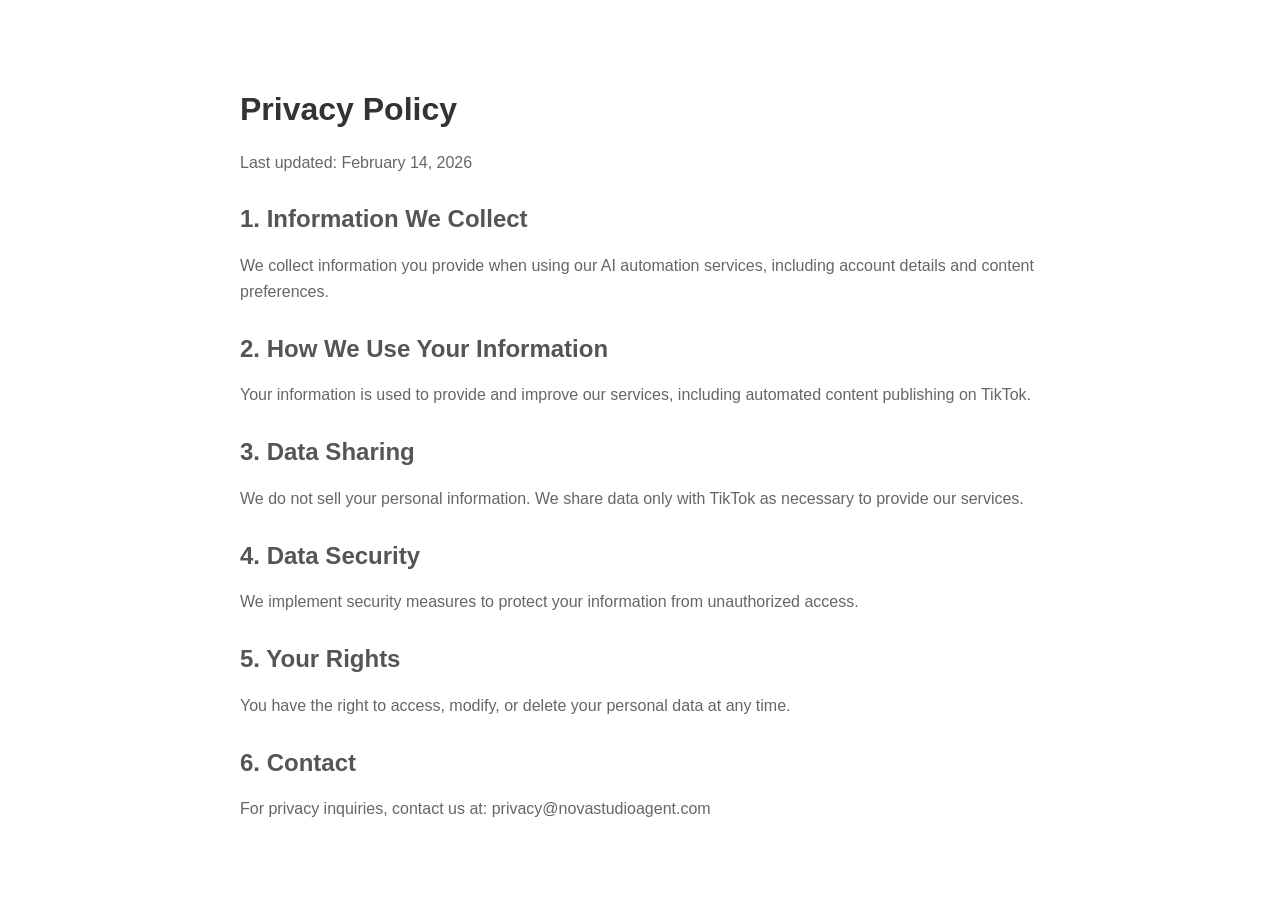
<file: privacy.html>
<!DOCTYPE html>
<html lang="en">
<head>
    <meta charset="UTF-8">
    <meta name="viewport" content="width=device-width, initial-scale=1.0">
    <title>Privacy Policy - Nova Studio Agent</title>
    <style>
        body { font-family: Arial, sans-serif; max-width: 800px; margin: 50px auto; padding: 20px; }
        h1 { color: #333; }
        h2 { color: #555; margin-top: 30px; }
        p { line-height: 1.6; color: #666; }
    </style>
</head>
<body>
    <h1>Privacy Policy</h1>
    <p>Last updated: February 14, 2026</p>

    <h2>1. Information We Collect</h2>
    <p>We collect information you provide when using our AI automation services, including account details and content preferences.</p>

    <h2>2. How We Use Your Information</h2>
    <p>Your information is used to provide and improve our services, including automated content publishing on TikTok.</p>

    <h2>3. Data Sharing</h2>
    <p>We do not sell your personal information. We share data only with TikTok as necessary to provide our services.</p>

    <h2>4. Data Security</h2>
    <p>We implement security measures to protect your information from unauthorized access.</p>

    <h2>5. Your Rights</h2>
    <p>You have the right to access, modify, or delete your personal data at any time.</p>

    <h2>6. Contact</h2>
    <p>For privacy inquiries, contact us at: privacy@novastudioagent.com</p>
</body>
</html>
</file>
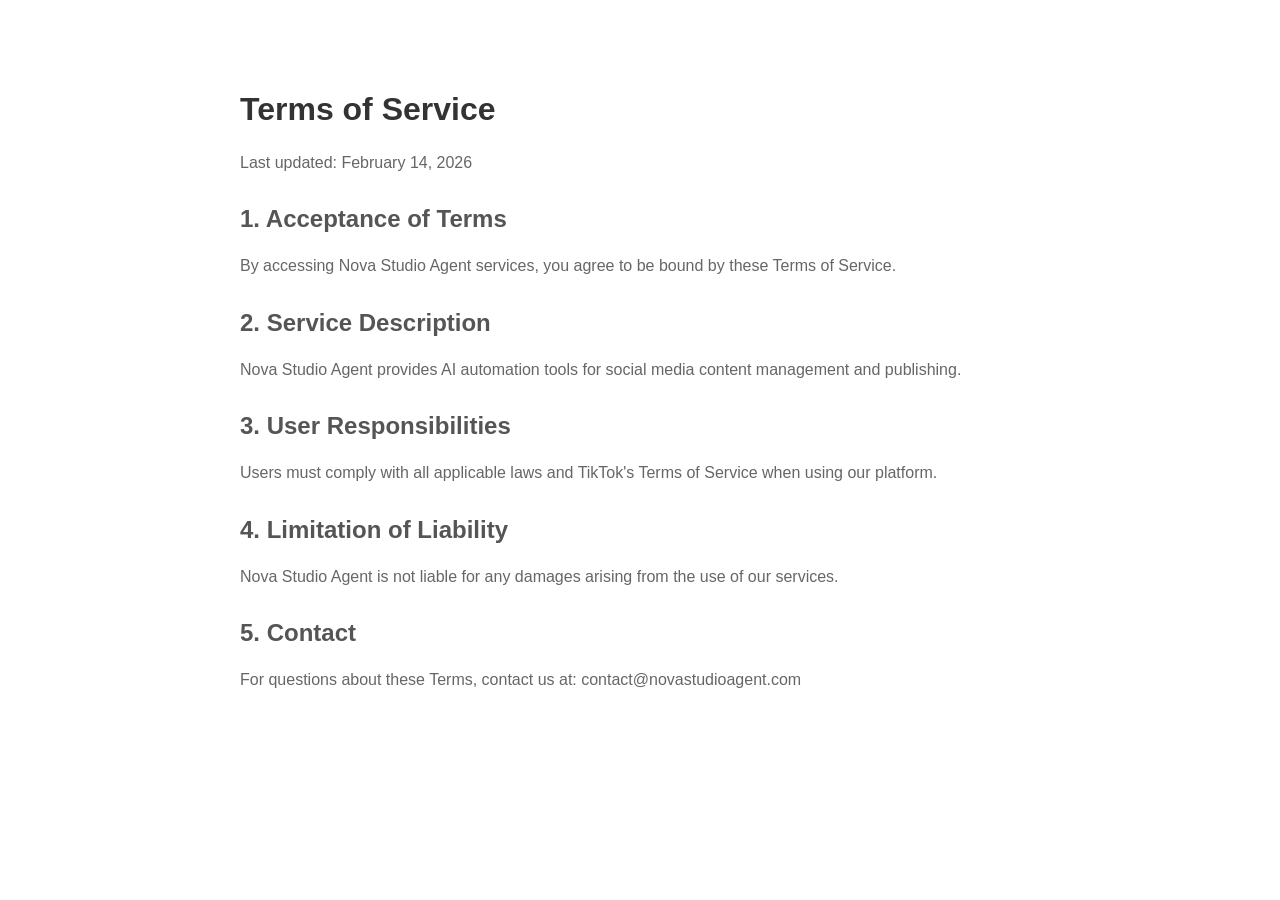
<file: terms.html>
<!DOCTYPE html>
<html lang="en">
<head>
    <meta charset="UTF-8">
    <meta name="viewport" content="width=device-width, initial-scale=1.0">
    <title>Terms of Service - Nova Studio Agent</title>
    <style>
        body { font-family: Arial, sans-serif; max-width: 800px; margin: 50px auto; padding: 20px; }
        h1 { color: #333; }
        h2 { color: #555; margin-top: 30px; }
        p { line-height: 1.6; color: #666; }
    </style>
</head>
<body>
    <h1>Terms of Service</h1>
    <p>Last updated: February 14, 2026</p>

    <h2>1. Acceptance of Terms</h2>
    <p>By accessing Nova Studio Agent services, you agree to be bound by these Terms of Service.</p>

    <h2>2. Service Description</h2>
    <p>Nova Studio Agent provides AI automation tools for social media content management and publishing.</p>

    <h2>3. User Responsibilities</h2>
    <p>Users must comply with all applicable laws and TikTok's Terms of Service when using our platform.</p>

    <h2>4. Limitation of Liability</h2>
    <p>Nova Studio Agent is not liable for any damages arising from the use of our services.</p>

    <h2>5. Contact</h2>
    <p>For questions about these Terms, contact us at: contact@novastudioagent.com</p>
</body>
</html>
</file>
